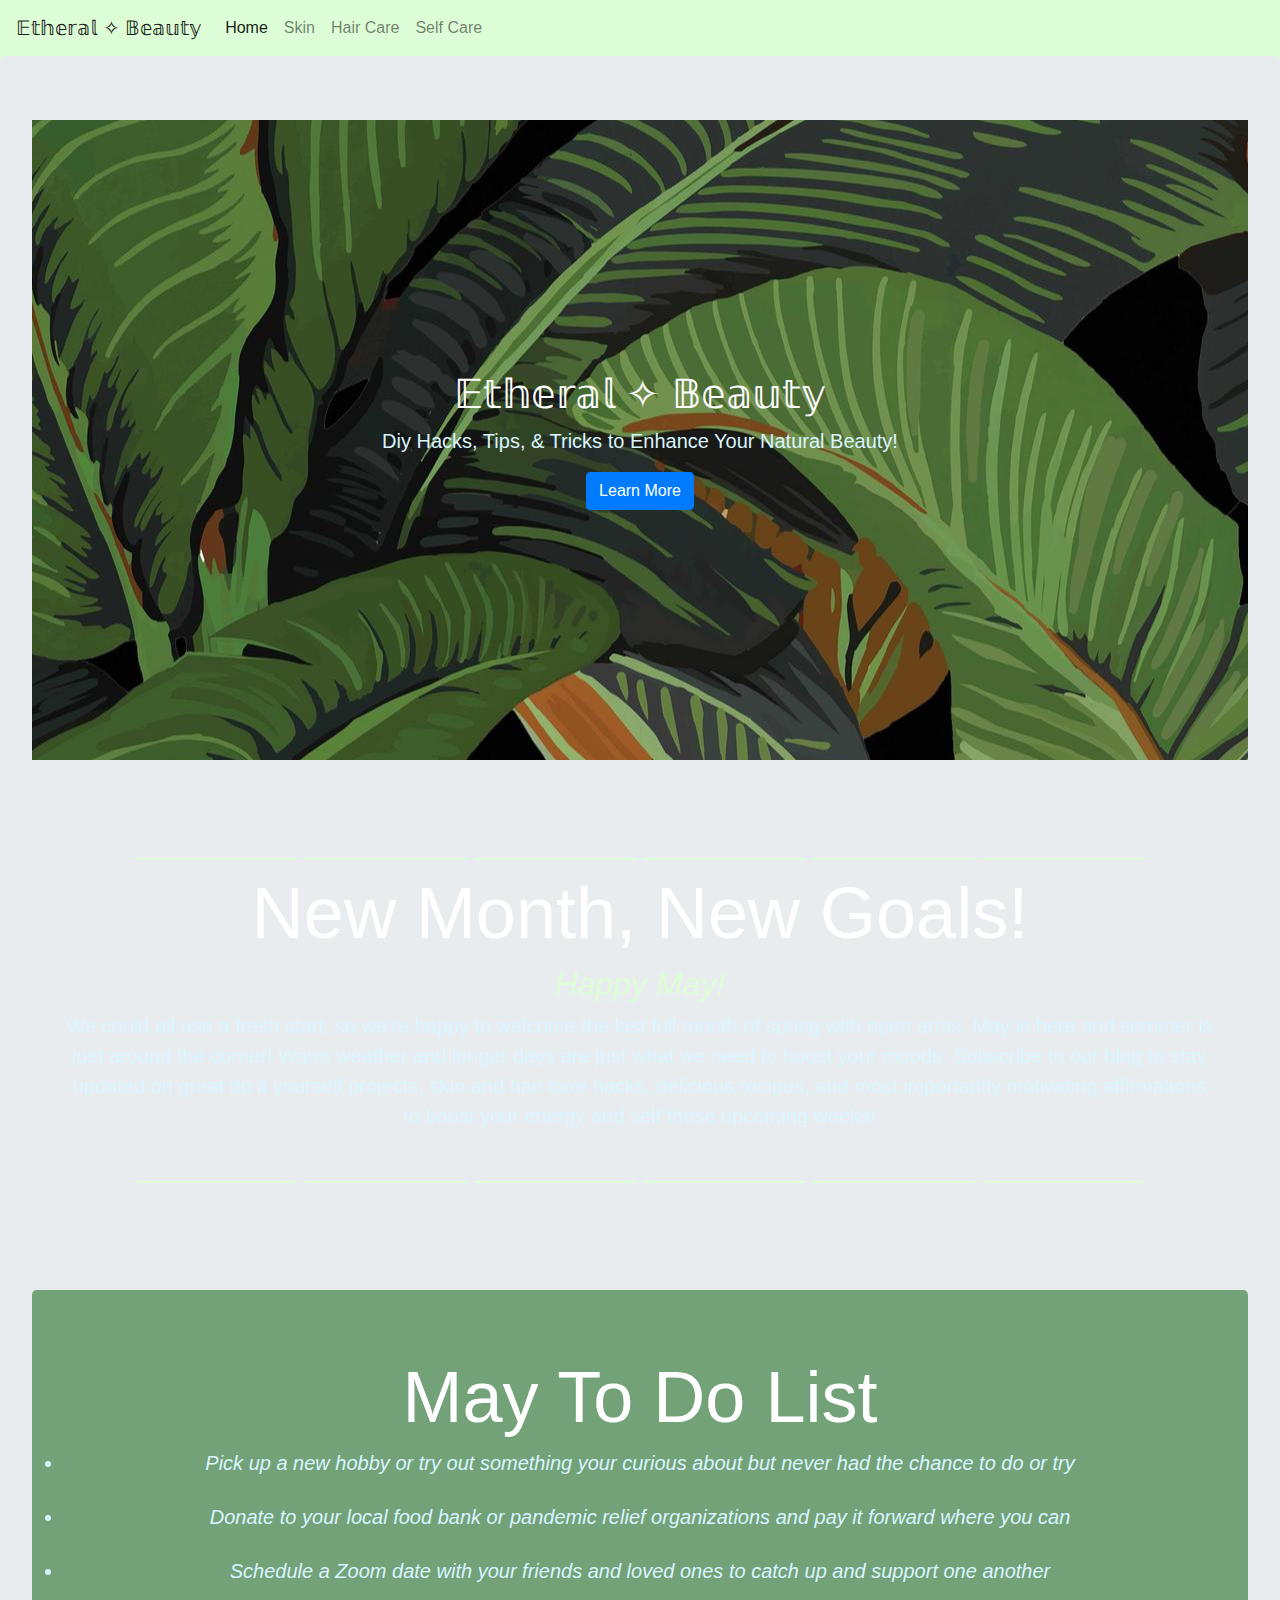
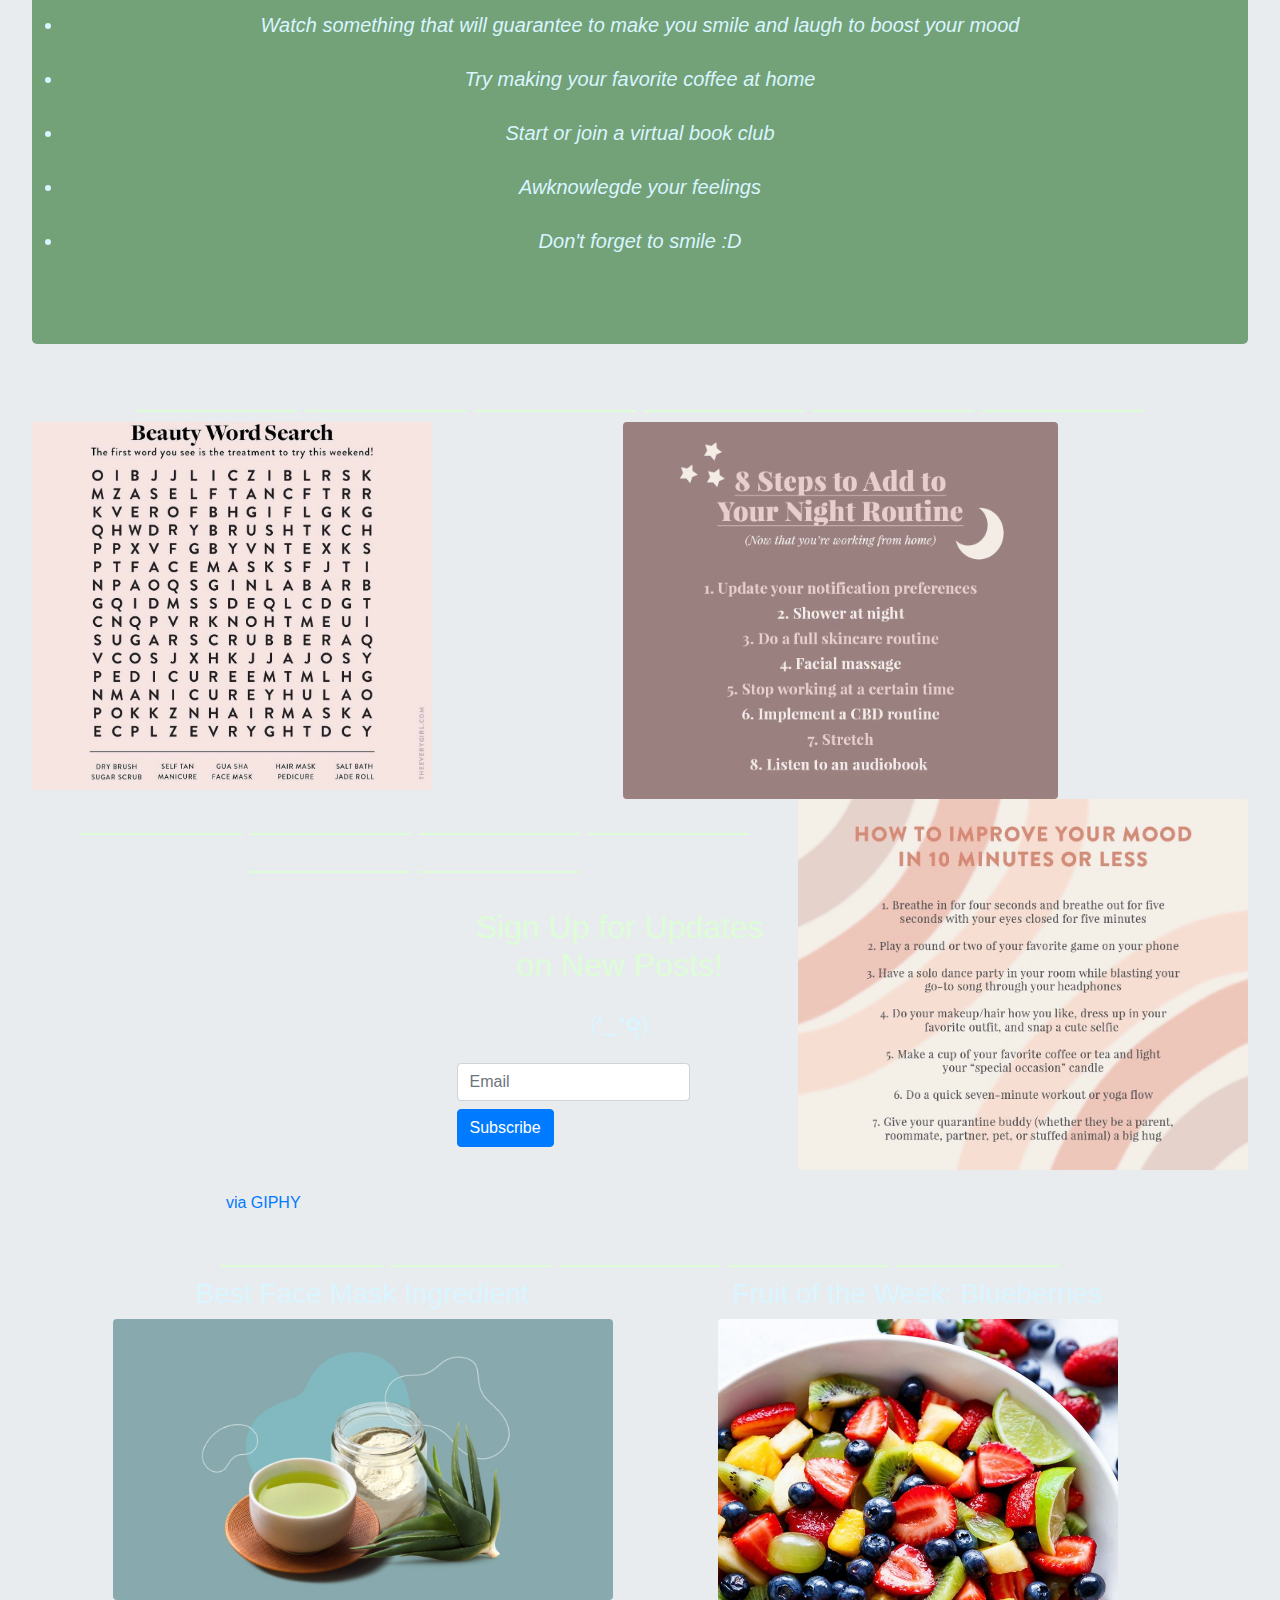
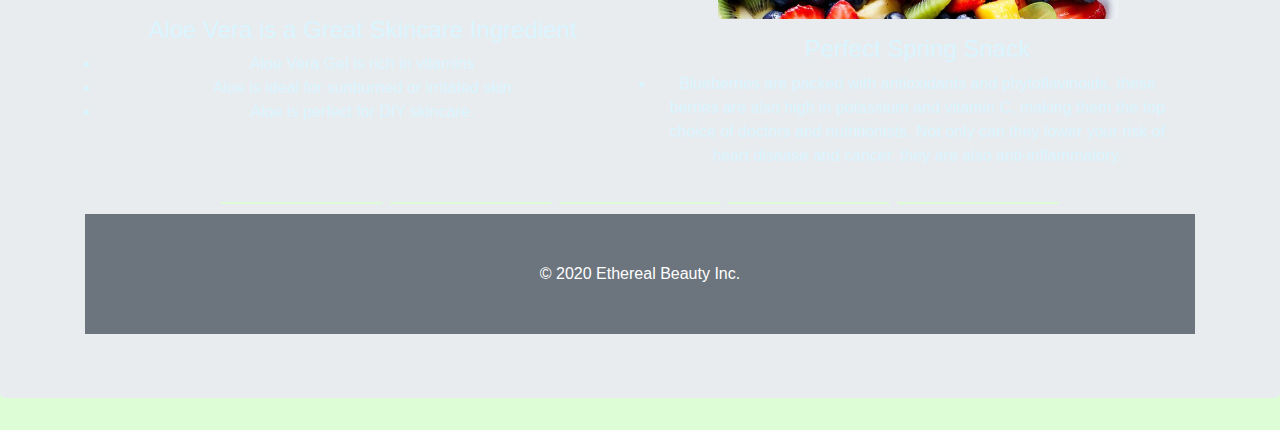
<file: index.html>
<!DOCTYPE html>
<html lang="en">
<head>
  <meta charset="UTF-8">
  <meta name="viewport" content="width=device-width, initial-scale=1.0">
  <meta http-equiv="X-UA-Compatible" content="ie=edge">
  <title>𝔼𝕥𝕙𝕖𝕣𝕒𝕝 ✧ 𝔹𝕖𝕒𝕦𝕥𝕪</title>

  <!-- BOOTSTRAP -->
    <link rel="stylesheet" href="https://stackpath.bootstrapcdn.com/bootstrap/4.3.1/css/bootstrap.min.css">
    <!-- BOOTSTRAP THEME -->
    <link rel="stylesheet" href="https://bootswatch.com/4/cyborg/bootstrap.min.css">
    <!-- CUSTOM STYLES -->
    <link rel="stylesheet" href="styles.css">
</head>


<body style = "background: #DDFDD7 ">
<body>


  <!-- NAVBAR -->
   <nav class="navbar navbar-expand navbar-light">
     <a class="navbar-brand" href="#">𝔼𝕥𝕙𝕖𝕣𝕒𝕝 ✧ 𝔹𝕖𝕒𝕦𝕥𝕪</a>
     <div class="navbar-nav">

       <a class="nav-item nav-link active" href="#">Home <span class="sr-only">(current)</span></a>
       <a class="nav-item nav-link" href="skin.html">Skin</a>
       <a class="nav-item nav-link" href="Hair.html">Hair Care</a>
       <a class="nav-item nav-link" href="selfcare.html">Self Care</a>

     </div>
   </nav>

  <!-- HERO -->
    <div class="jumbotron text-center">
    <div class="hero-background-img">
      <h1>𝔼𝕥𝕙𝕖𝕣𝕒𝕝 ✧ 𝔹𝕖𝕒𝕦𝕥𝕪</h1>
      <p class="lead"> Diy Hacks, Tips, & Tricks to Enhance Your Natural Beauty!</p>
      <a href="skin.html" class="btn btn-primary">Learn More</a>
    </div>

    <div class="jumbotron">
  <h2>_________ _________  _________ _________  _________ _________ </h2>
      <h1 class="display-3">New Month, New Goals!</h1>
      <i>
      <h2> Happy May!</h2>
      </i>
      <p class="lead">We could all use a fresh start, so we're happy to welcome the last full month of spring with open arms. May is here and summer is just around the corner! Warm weather and longer days are just what we need to boost your moods. Subscribe to our blog to stay updated on great do it yourself projects, skin and hair care hacks, delicious recipes, and most importantly motivating affirmations to boost your energy and self these upcoming weeks!</p>
  <h2>_________ _________  _________ _________  _________ _________ </h2>
    </div>
  <div class="jumbotron" style = "background: #73A178 ">
      <h1 class="display-3">May To Do List</h1>
      <i>
      <li  class="lead mb-4">Pick up a new hobby or try out something your curious about but never had the chance to do or try</li>
      <li  class="lead mb-4">Donate to your local food bank or pandemic relief organizations and pay it forward where you can </li>
      <li  class="lead mb-4">Schedule a Zoom date with your friends and loved ones to catch up and support one another</li>
      <li  class="lead mb-4">Watch something that will guarantee to make you smile and laugh to boost your mood</li>
      <li  class="lead mb-4">Try making your favorite coffee at home</li>
      <li  class="lead mb-4">Start or join a virtual book club</li>
      <li  class="lead mb-4">Awknowlegde your feelings </li>
      <li  class="lead mb-4">Don't forget to smile :D</li>
      </i>
  </div>
  <h2>_________ _________  _________ _________  _________ _________ </h2>
<div>
  <img src="IMG_5751.jpeg" class="rounded float-left" alt="400px" width="400px">
  <img src="IMG_5750.jpeg" class="rounded float-center" alt="600px" width="435px">
  <img src="IMG_5752.jpeg" class="rounded float-right" alt="600px" width="450px">
</div>
  <h2>_________ _________  _________ _________  _________ _________ </h2>

  <div class="container">
      <div class="row">
        <div class="col">
          <iframe src="https://giphy.com/embed/JqDK7QSxin2H6ZqHLL" width="300" height="300" frameBorder="0" class="giphy-embed" allowFullScreen></iframe><p><a href="https://giphy.com/stickers/join-zulazula-syimbol-JqDK7QSxin2H6ZqHLL">via GIPHY</a></p>
        </div>
        <div class="col">
          <p class="lead mb-4"></p>
          <p class="lead mb-4"></p>
          <h2>Sign Up for Updates on New Posts!</h2>
          <p class="lead mb-4"></p>
          <p class="lead mb-4">(❛‿❛✿̥̥)</p>
          <div class="d-flex justify-content-center">
            <form action="#" class='form-inline'>
              <input type="text" class="form-control mb-2 mr-sm-2" placeholder="Email"/>
              <button type="submit" class="btn btn-primary mb-2">Subscribe</button>
            </form>
          </div>
        </div>
      </div>
  <!-- BENEFITS -->

<h2>_________ _________  _________ _________  _________ </h2>

<div class="container ">
  <div class="row">
      <div class="col-lg-6">
        <h3>Best Face Mask Ingredient </h3>
        <center>
        <img src="facemask.jpg" class="img-fluid rounded" width="500px" height="500px" border="3" border color="white">
        <p class="lead"></p>
        <h4>Aloe Vera is a Great Skincare Ingredient</h4>
        <li>Aloe Vera Gel is rich in vitamins</li>
        <li>Aloe is ideal for sunburned or irritated skin</li>
        <li>Aloe is perfect for DIY skincare.</li>
        </center>
      </div>
      <div class="col-lg-6">
        <h3>Fruit of the Week: Blueberries</h3>
        <center>
        <img src="fruitsalad.jpg" class="img-fluid rounded" width="400px" height="450px">
        <p class="lead"></p>
        <h4>Perfect Spring Snack</h4>

        <li>Blueberries are packed with antioxidants and phytoflavinoids, these berries are also high in potassium and vitamin C, making them the top choice of doctors and nutritionists. Not only can they lower your risk of heart disease and cancer, they are also anti-inflammatory.</li>
        </center>
      </div>
      </div>
  </div>

<h2>_________ _________  _________ _________  _________  </h2>
<!-- CALL TO ACTION -->

 <!-- FOOTER -->
  <div class="bg-secondary p-5 text-white">
    <center>
    &copy; 2020 Ethereal Beauty Inc.
  </center>
  </div>


</body>
</html>


</head>
</file>
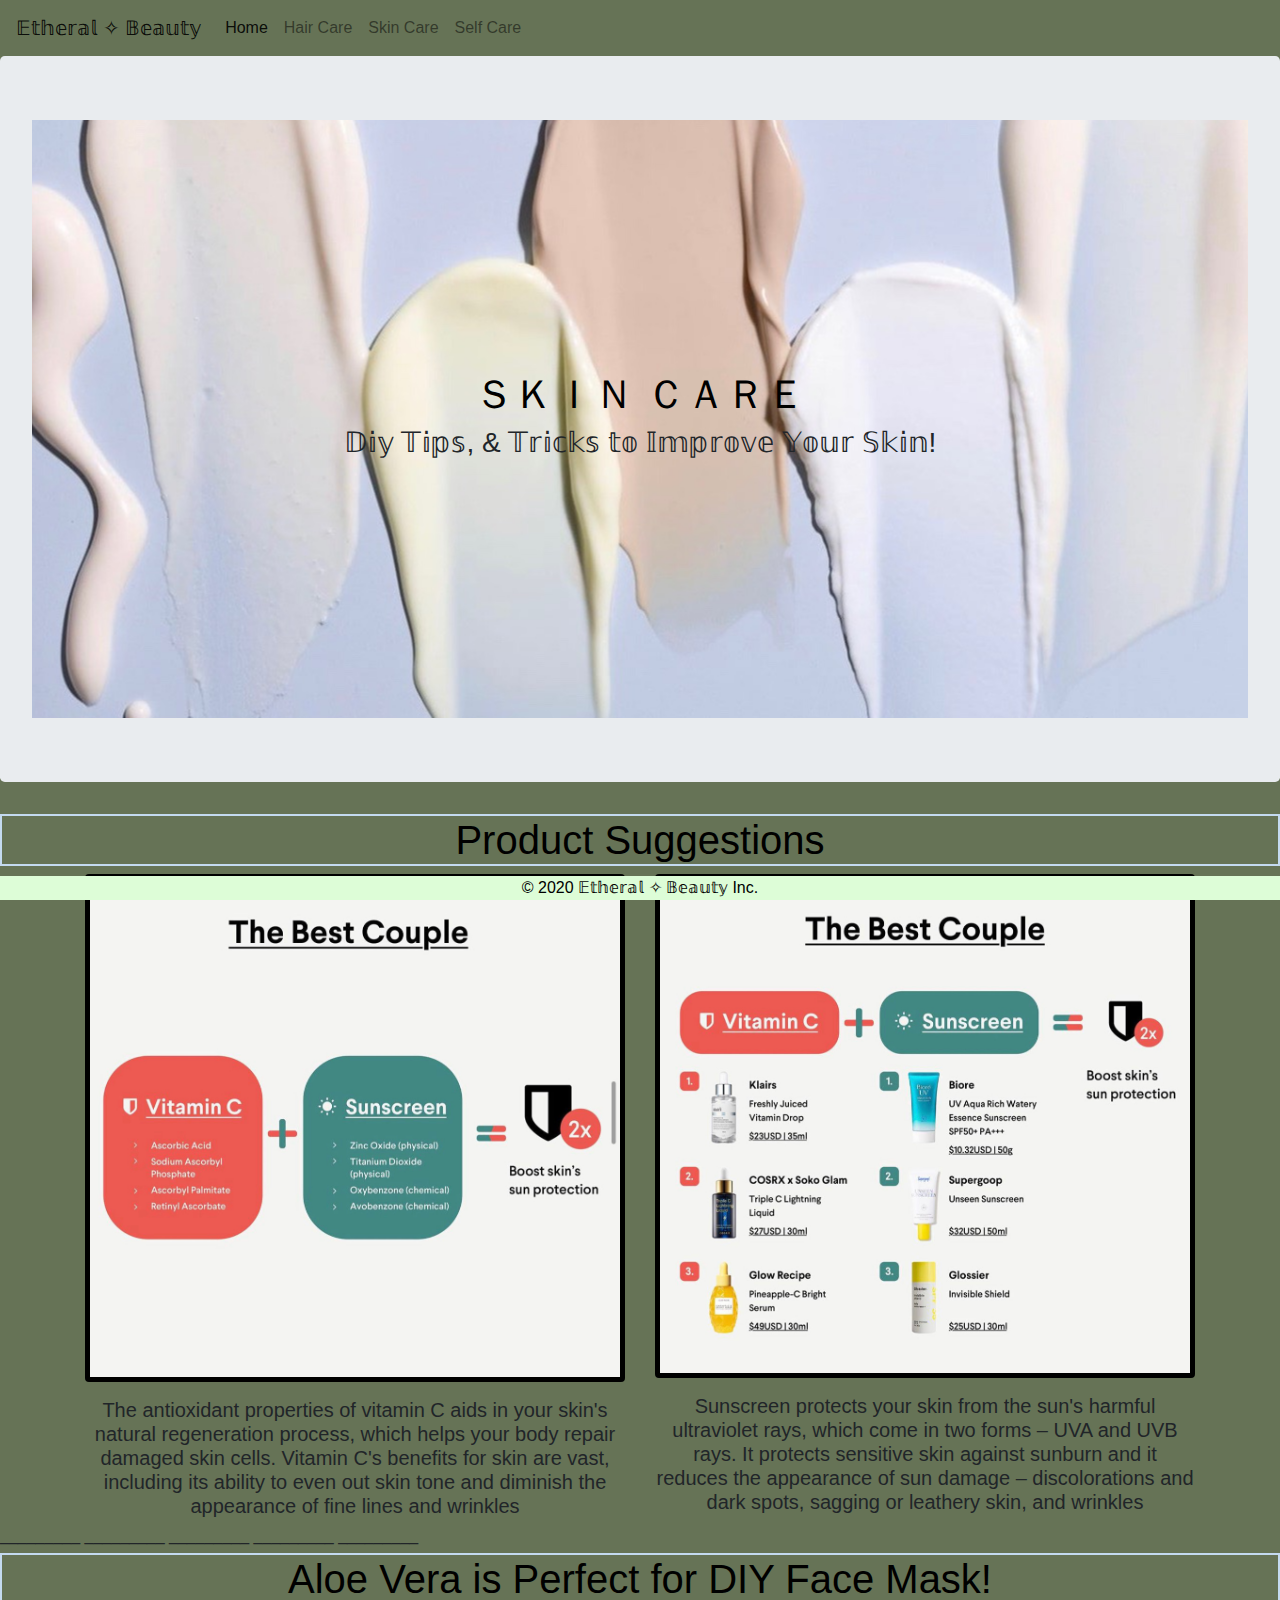
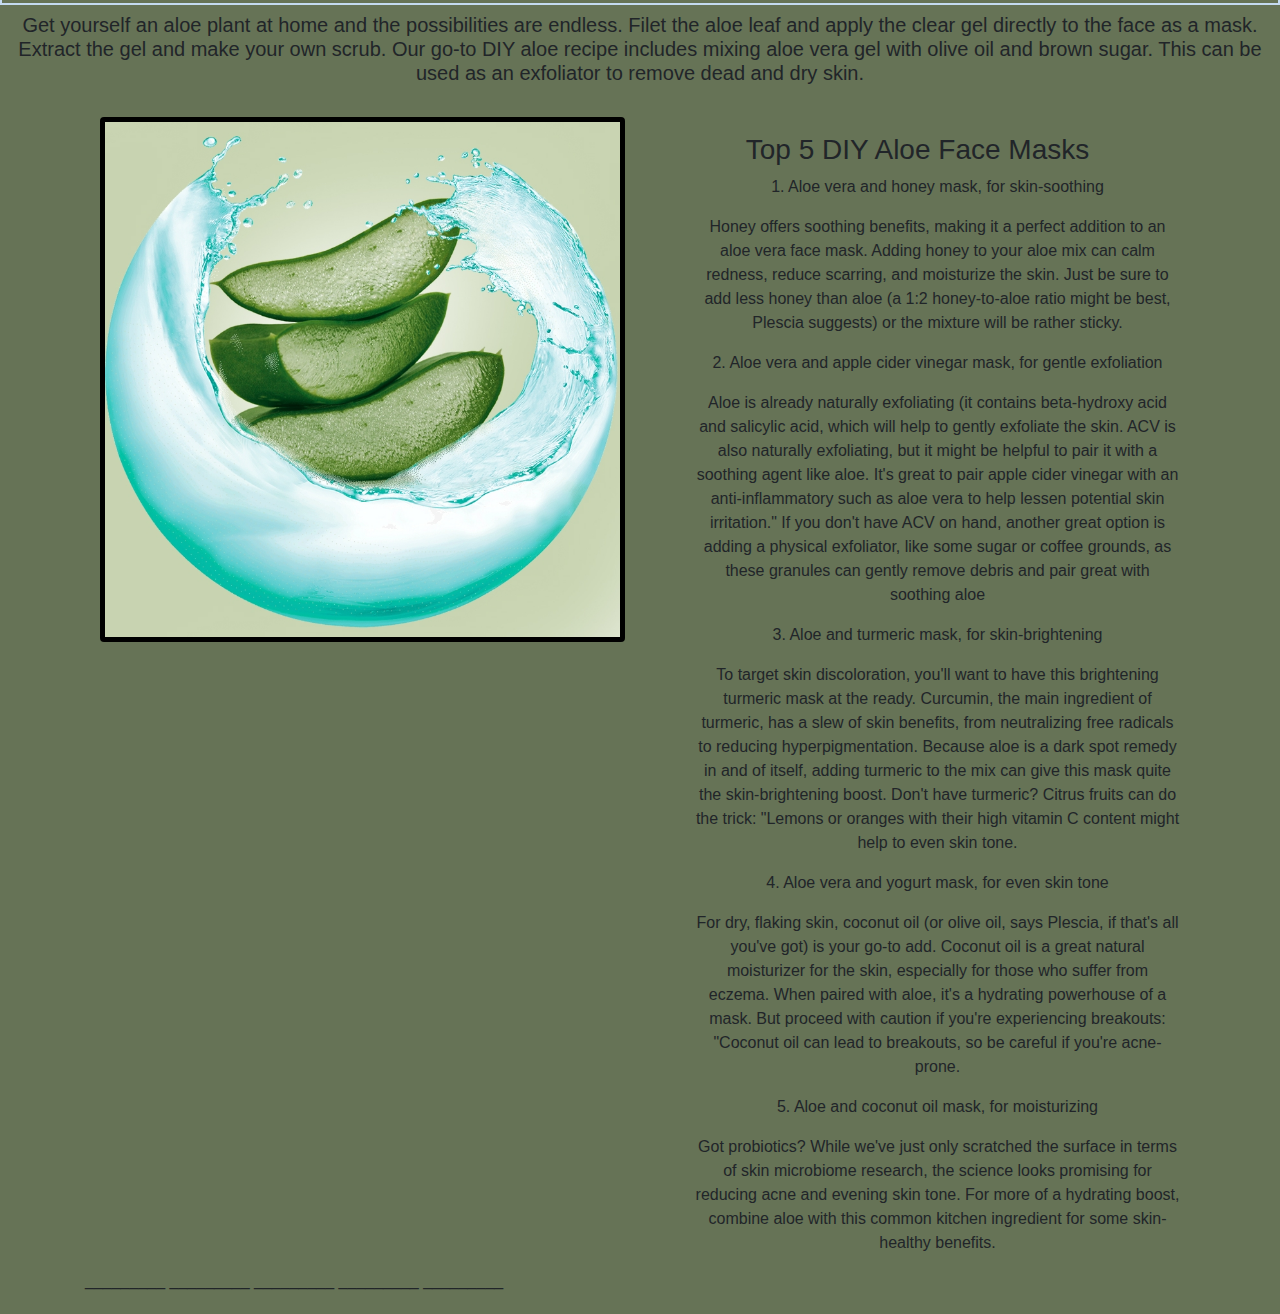
<file: Skin.html>
<!DOCTYPE html>
<html lang="en">
<head>
  <meta charset="UTF-8">
  <meta name="viewport" content="width=device-width, initial-scale=1.0">
  <meta http-equiv="X-UA-Compatible" content="ie=edge">
  <title>𝔼𝕥𝕙𝕖𝕣𝕒𝕝 ✧ 𝔹𝕖𝕒𝕦𝕥𝕪</title>

  <!-- BOOTSTRAP -->
    <link rel="stylesheet" href="https://stackpath.bootstrapcdn.com/bootstrap/4.3.1/css/bootstrap.min.css">
    <!-- BOOTSTRAP THEME -->
    <link rel="stylesheet" href="https://bootswatch.com/4/cyborg/bootstrap.min.css">
    <!-- CUSTOM STYLES -->
    <link rel="stylesheet" href="skin.css">
</head>

<body style = "background: #667356 ">
<style>
.footer {
  position: fixed;
  left: 0;
  bottom: 0;
  width: 100%;
  background-color: #DDFDD7;
  color: black;
  text-align: center;
}
</style>
<body>

  <!-- NAVBAR -->
   <nav class="navbar navbar-expand navbar-light ">
     <a class="navbar-brand" href="index.html">𝔼𝕥𝕙𝕖𝕣𝕒𝕝 ✧ 𝔹𝕖𝕒𝕦𝕥𝕪</a>
     <div class="navbar-nav">
       <a class="nav-item nav-link active" href="#">Home <span class="sr-only">(current)</span></a>
       <a class="nav-item nav-link" href="Hair.html">Hair Care</a>
       <a class="nav-item nav-link" href="Skin.html">Skin Care</a>
       <a class="nav-item nav-link" href="selfcare.html">Self Care</a>
     </div>
   </nav>

  <!-- HERO -->
    <div class="jumbotron text-center">
    <div class="hero-background-img">
      <h1>ＳＫＩＮ  ＣＡＲＥ</h1>
      <h3> 𝔻𝕚𝕪 𝕋𝕚𝕡𝕤, & 𝕋𝕣𝕚𝕔𝕜𝕤 𝕥𝕠 𝕀𝕞𝕡𝕣𝕠𝕧𝕖 𝕐𝕠𝕦𝕣 𝕊𝕜𝕚𝕟!</h3>
    </div>
    </div>

    <div class="">
      <h1 style="border:2px solid #C4DAF0;"><center>Product Suggestions</center></h1>
    </div>
  <div class="container ">
      <div class="row">
          <div class="col-lg-6">
            <center>
            <img src="IMG_5755.jpeg" class="img-fluid rounded" width="950px" height="950px" style="border:5px solid black">
            <p class="lead"></p>
            <h5> The antioxidant properties of vitamin C aids in your skin's natural regeneration process, which helps your body repair damaged skin cells. Vitamin C's benefits for skin are vast, including its ability to even out skin tone and diminish the appearance of fine lines and wrinkles </h5>
            </center>
          </div>
          <div class="col-lg-6">
            <center>

            <img src="IMG_5756.jpeg" class="img-fluid rounded" width="600px" height="600px" style="border:5px solid black">
            <p class="lead"></p>
            <h5>Sunscreen protects your skin from the sun's harmful ultraviolet rays, which come in two forms – UVA and UVB rays. It protects sensitive skin against sunburn and it reduces the appearance of sun damage – discolorations and dark spots, sagging or leathery skin, and wrinkles</h5>
            </center>
          </div>
      </div>
    </div>
<h6>_________ _________  _________ _________  _________ </h6>

    <h1 style="border:2px solid #C4DAF0;"><center>Aloe Vera is Perfect for DIY Face Mask!</center></h1>
    <h5><center>Get yourself an aloe plant at home and the possibilities are endless. Filet the aloe leaf and apply the clear gel directly to the face as a mask. Extract the gel and make your own scrub. Our go-to DIY aloe recipe includes mixing aloe vera gel with olive oil and brown sugar. This can be used as an exfoliator to remove dead and dry skin.</center></h5>

      <div class="container mb-2 mt-2 pb-2 pt-2">
        <div class="row">
            <div class="col-lg-12">
              <center>
              <h3></h3>
              <p class="lead"></p>
              </center>
            </div>
        </div>
      <div class="container ">
        <div class="row">
          <div class="col-lg-6">
            <center>
            <img src="aloe.jpeg" class="img-fluid rounded" width="550px" height="800px" style="border:5px solid black">
            <p class="lead"></p>
            </center>
          </div>
          <div class="col-lg-6">
            <center>
              <p class="lead"></p>
              <h3>Top 5 DIY Aloe Face Masks</h3>
              <ol>1. Aloe vera and honey mask, for skin-soothing</ol>
              <ol>Honey offers soothing benefits, making it a perfect addition to an aloe vera face mask. Adding honey to your aloe mix can calm redness, reduce scarring, and moisturize the skin. Just be sure to add less honey than aloe (a 1:2 honey-to-aloe ratio might be best, Plescia suggests) or the mixture will be rather sticky.</ol>
              <ol>2. Aloe vera and apple cider vinegar mask, for gentle exfoliation</ol>
              <ol>Aloe is already naturally exfoliating (it contains beta-hydroxy acid and salicylic acid, which will help to gently exfoliate the skin. ACV is also naturally exfoliating, but it might be helpful to pair it with a soothing agent like aloe. It's great to pair apple cider vinegar with an anti-inflammatory such as aloe vera to help lessen potential skin irritation." If you don't have ACV on hand, another great option is adding a physical exfoliator, like some sugar or coffee grounds, as these granules can gently remove debris and pair great with soothing aloe</ol>
              <ol>3.  Aloe and turmeric mask, for skin-brightening</ol>
              <ol>To target skin discoloration, you'll want to have this brightening turmeric mask at the ready. Curcumin, the main ingredient of turmeric, has a slew of skin benefits, from neutralizing free radicals to reducing hyperpigmentation. Because aloe is a dark spot remedy in and of itself, adding turmeric to the mix can give this mask quite the skin-brightening boost. Don't have turmeric? Citrus fruits can do the trick: "Lemons or oranges with their high vitamin C content might help to even skin tone.</ol>
              <ol>4. Aloe vera and yogurt mask, for even skin tone</ol>
              <ol>For dry, flaking skin, coconut oil (or olive oil, says Plescia, if that's all you've got) is your go-to add. Coconut oil is a great natural moisturizer for the skin, especially for those who suffer from eczema. When paired with aloe, it's a hydrating powerhouse of a mask. But proceed with caution if you're experiencing breakouts: "Coconut oil can lead to breakouts, so be careful if you're acne-prone.</ol>
              <ol>5. Aloe and coconut oil mask, for moisturizing</ol>
              <ol>Got probiotics? While we've just only scratched the surface in terms of skin microbiome research, the science looks promising for reducing acne and evening skin tone. For more of a hydrating boost, combine aloe with this common kitchen ingredient for some skin-healthy benefits.</ol>
            </center>
          </div>
          </div>
        </div>

      <h6>_________ _________  _________ _________  _________ </h6>

        <!-- BENEFITS -->


      <!-- CALL TO ACTION -->

       <!-- FOOTER -->
<div class="footer">&copy; 2020 𝔼𝕥𝕙𝕖𝕣𝕒𝕝 ✧ 𝔹𝕖𝕒𝕦𝕥𝕪 Inc.</div>

      </body>
      </html>
</file>
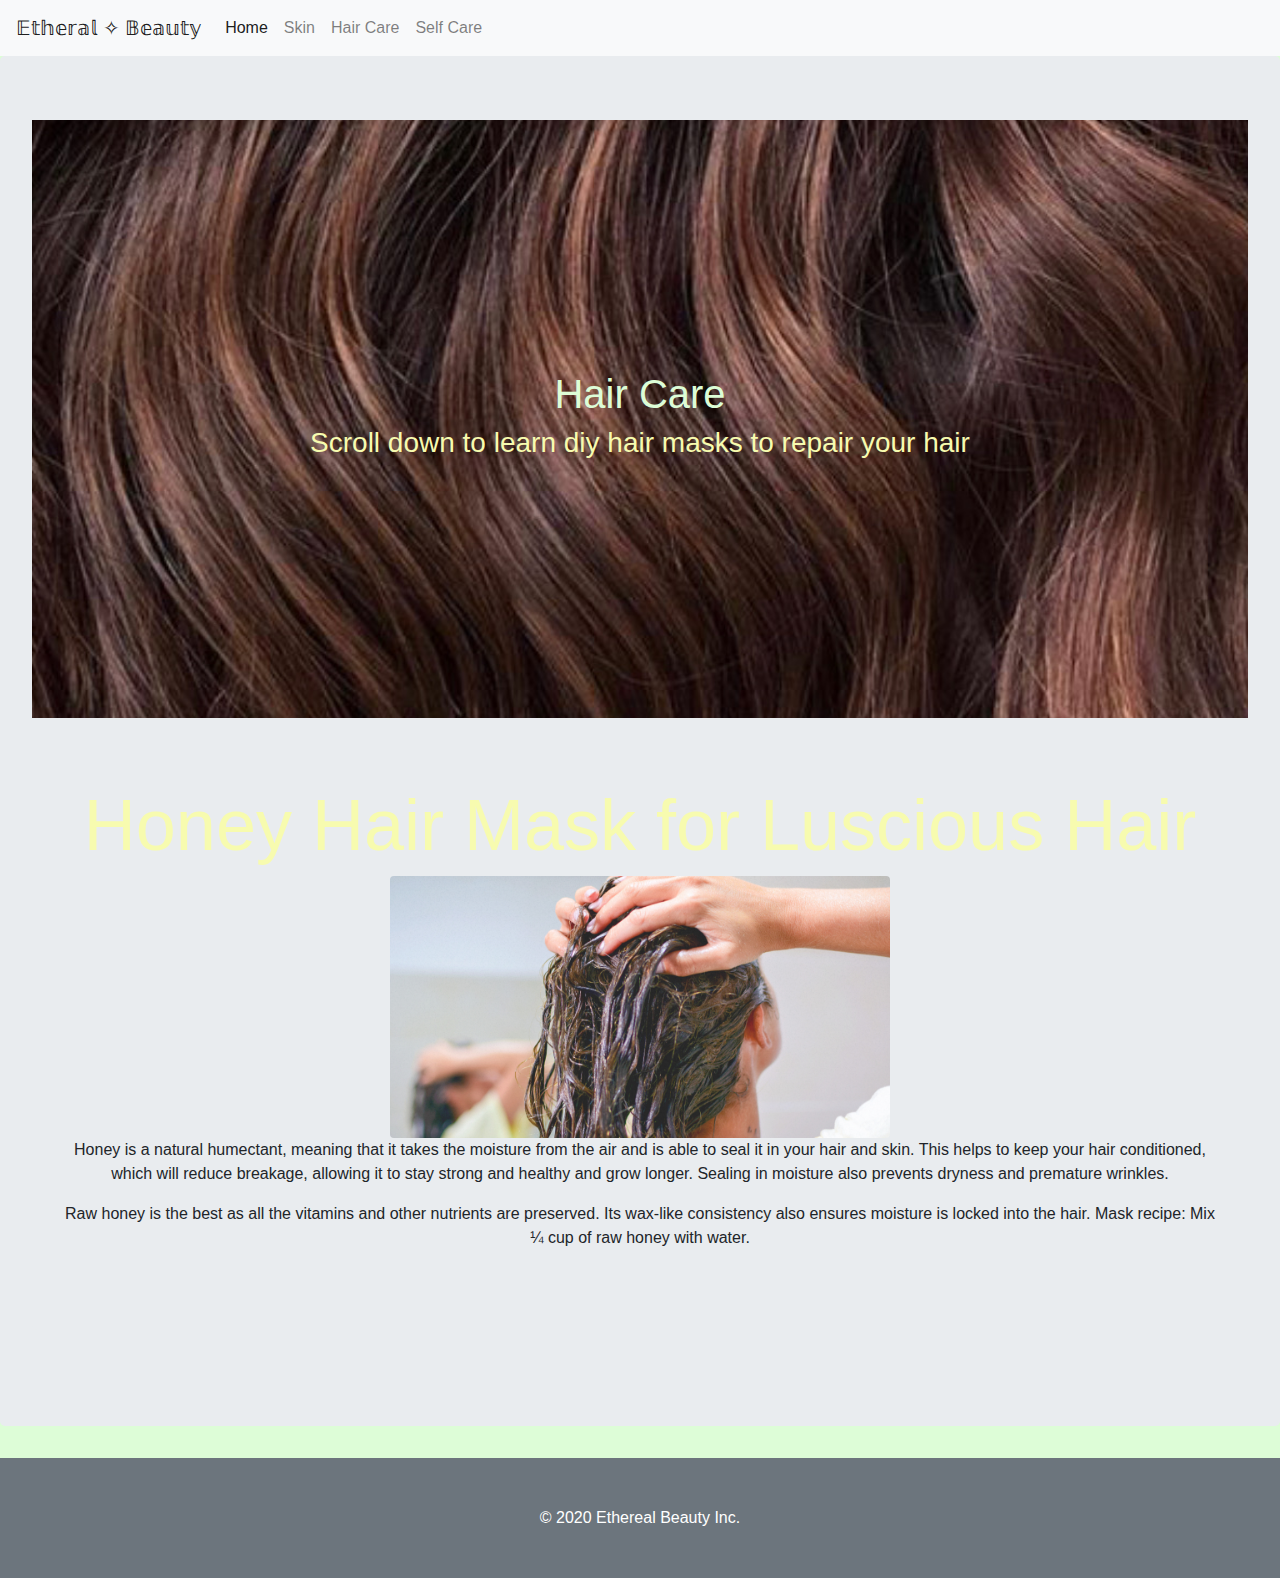
<file: Etheral-beauty/Hair.html>
<!DOCTYPE html>
<html lang="en">
<head>
  <meta charset="UTF-8">
  <meta name="viewport" content="width=device-width, initial-scale=1.0">
  <meta http-equiv="X-UA-Compatible" content="ie=edge">
  <title>𝔼𝕥𝕙𝕖𝕣𝕒𝕝 ✧ 𝔹𝕖𝕒𝕦𝕥𝕪</title>

  <!-- BOOTSTRAP -->
    <link rel="stylesheet" href="https://stackpath.bootstrapcdn.com/bootstrap/4.3.1/css/bootstrap.min.css">
    <!-- BOOTSTRAP THEME -->
    <link rel="stylesheet" href="https://bootswatch.com/4/cyborg/bootstrap.min.css">
    <!-- CUSTOM STYLES -->
    <link rel="stylesheet" href="hair.css">
</head>


<body style = "background: #DDFDD7 ">
<body>


  <!-- NAVBAR -->
   <nav class="navbar navbar-expand navbar-light bg-light">
     <a class="navbar-brand" href="index.html">𝔼𝕥𝕙𝕖𝕣𝕒𝕝 ✧ 𝔹𝕖𝕒𝕦𝕥𝕪</a>
     <div class="navbar-nav">
       <a class="nav-item nav-link active" href="#">Home <span class="sr-only">(current)</span></a>
       <a class="nav-item nav-link" href="skin.html">Skin</a>
       <a class="nav-item nav-link" href="Hair.html">Hair Care</a>
       <a class="nav-item nav-link" href="selfcare.html">Self Care</a>
     </div>
   </nav>

  <!-- HERO -->
    <div class="jumbotron text-center">
    <div class="hero-background-img">
      <h1>Hair Care</h1>
      <h3>Scroll down to learn diy hair masks to repair your hair</h3>
    </div>

    <div class="jumbotron">
      <h3 class="display-3">Honey Hair Mask for Luscious Hair</h3>
      <center>
      <img src="olive.jpg" class="img-fluid rounded" width="500px" height="500px">

      <p>Honey is a natural humectant, meaning that it takes the moisture from the air and is able to seal it in your hair and skin. This helps to keep your hair conditioned, which will reduce breakage, allowing it to stay strong and healthy and grow longer. Sealing in moisture also prevents dryness and premature wrinkles.</p>
      <p>Raw honey is the best as all the vitamins and other nutrients are preserved. Its wax-like consistency also ensures moisture is locked into the hair. Mask recipe: Mix ¼ cup of raw honey with water.</p>
      </center>
    </div>
  <!-- BENEFITS -->



</div>
<!-- CALL TO ACTION -->

 <!-- FOOTER -->
  <div class="bg-secondary p-5 text-white">
    <center>
    &copy; 2020 Ethereal Beauty Inc.
  </center>
  </div>


</body>
</html>


</head>
</file>
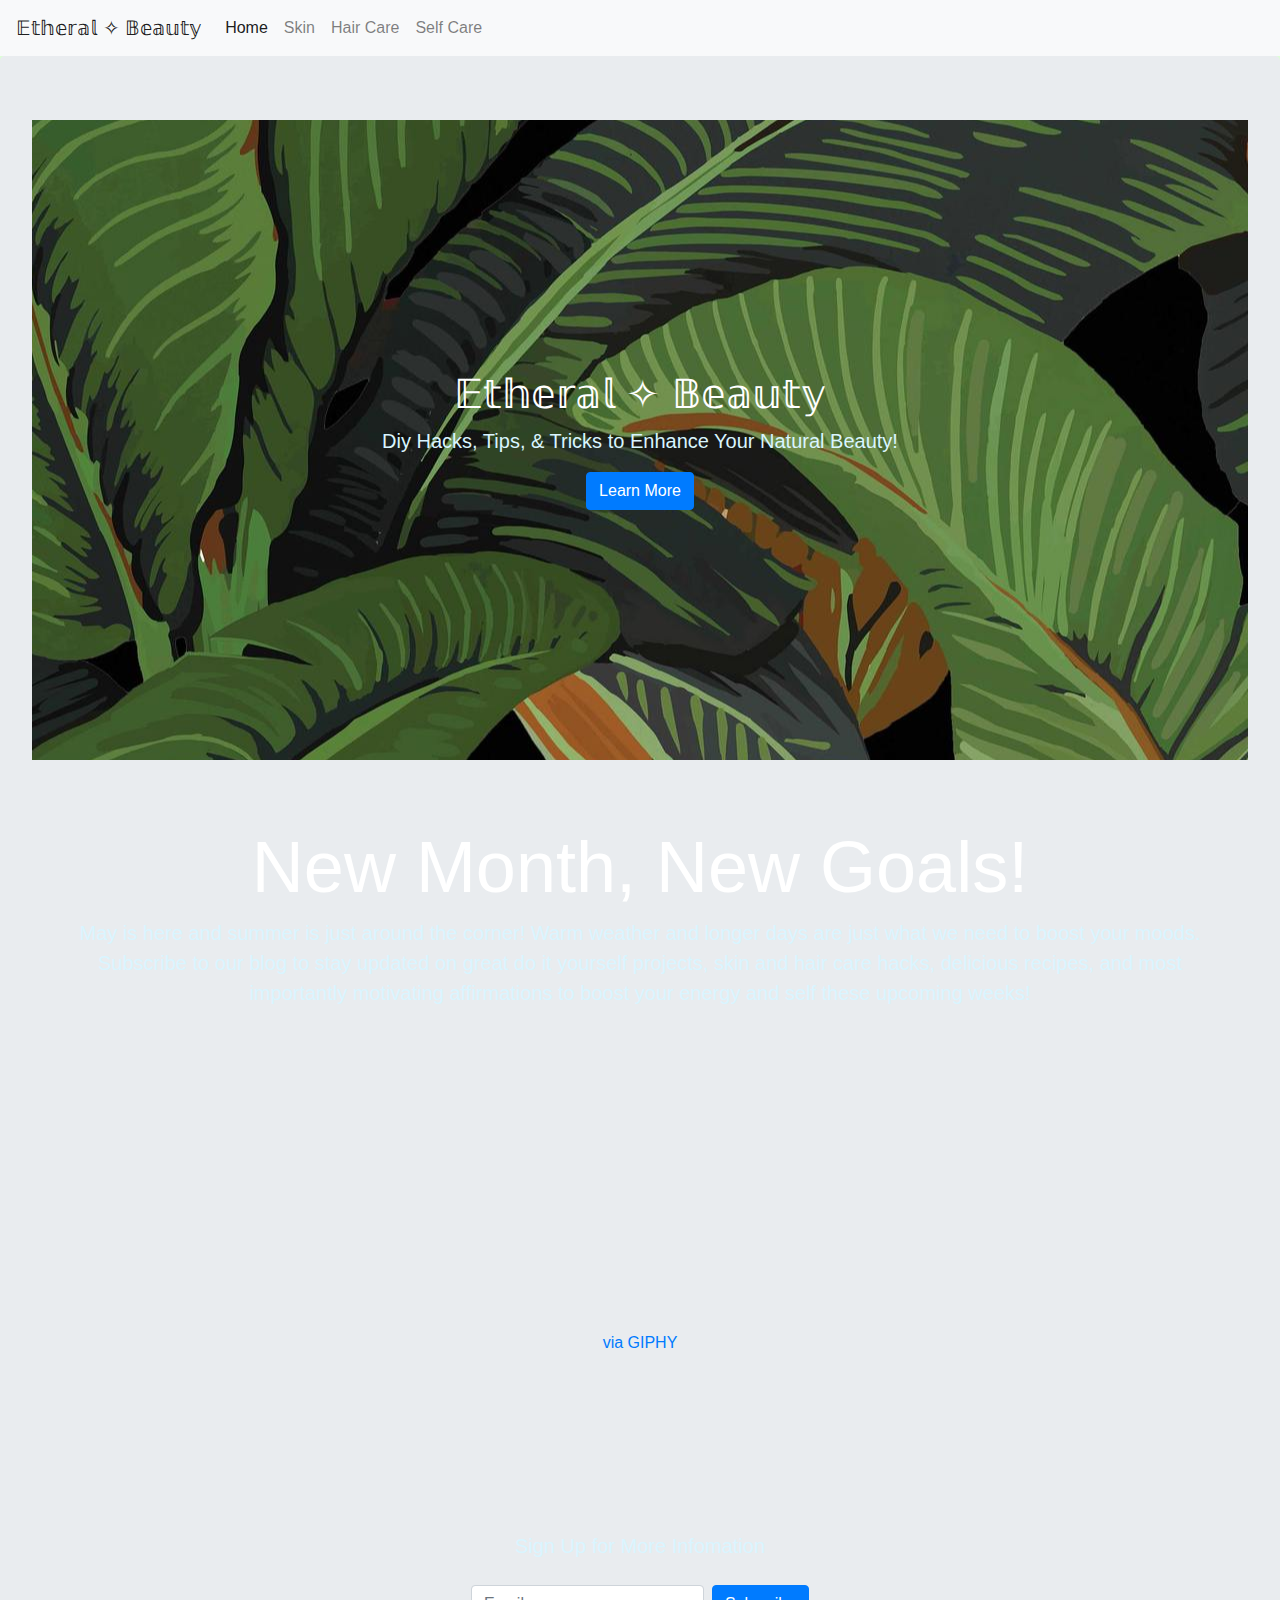
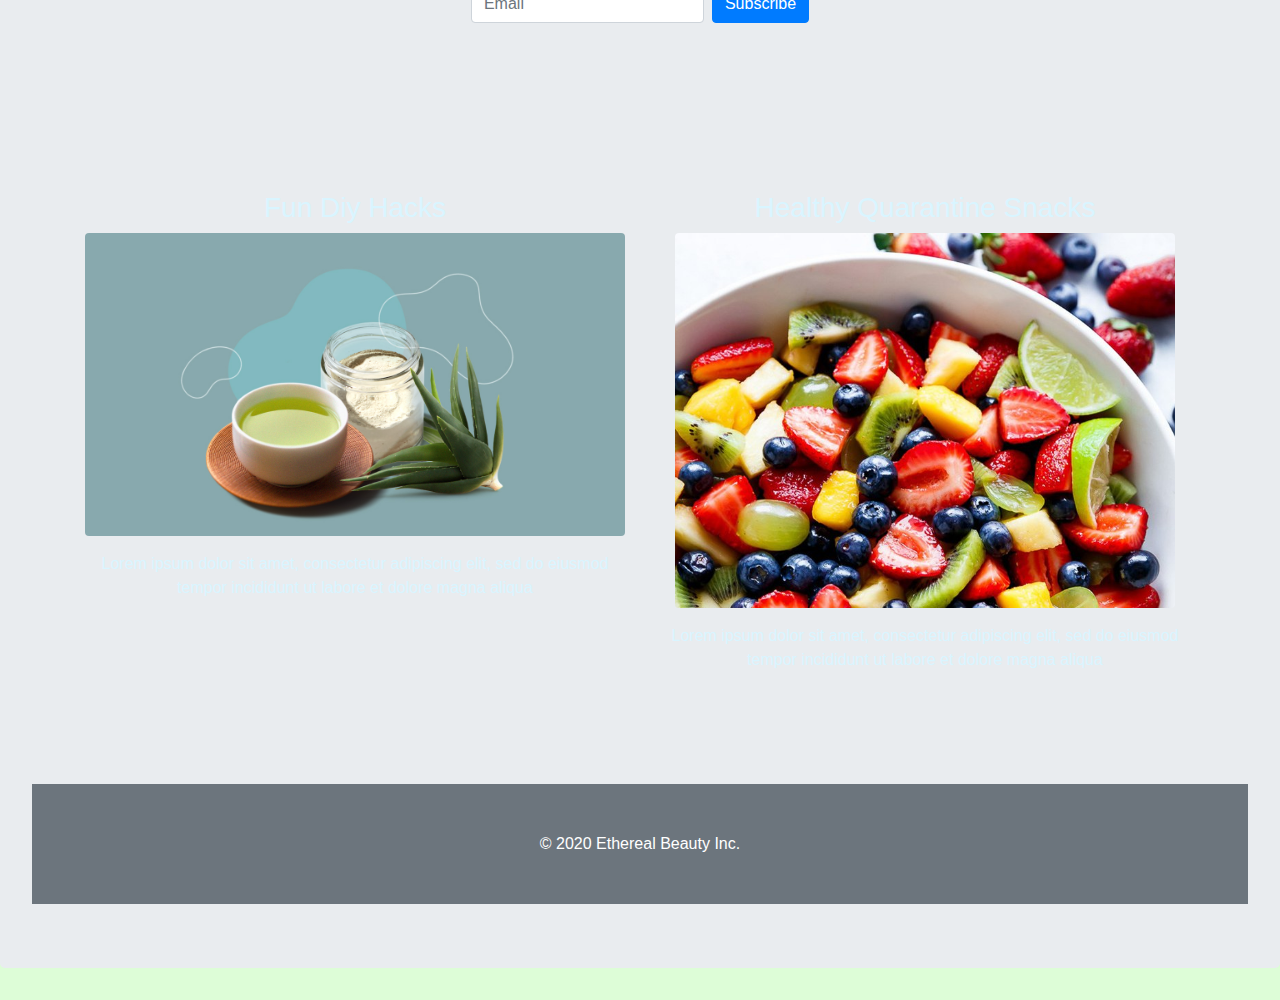
<file: Etheral-beauty/selfcare.html>
<!DOCTYPE html>
<html lang="en">
<head>
  <meta charset="UTF-8">
  <meta name="viewport" content="width=device-width, initial-scale=1.0">
  <meta http-equiv="X-UA-Compatible" content="ie=edge">
  <title>𝔼𝕥𝕙𝕖𝕣𝕒𝕝 ✧ 𝔹𝕖𝕒𝕦𝕥𝕪</title>

  <!-- BOOTSTRAP -->
    <link rel="stylesheet" href="https://stackpath.bootstrapcdn.com/bootstrap/4.3.1/css/bootstrap.min.css">
    <!-- BOOTSTRAP THEME -->
    <link rel="stylesheet" href="https://bootswatch.com/4/cyborg/bootstrap.min.css">
    <!-- CUSTOM STYLES -->
    <link rel="stylesheet" href="styles.css">
</head>


<body style = "background: #DDFDD7 ">
<body>

  <!-- NAVBAR -->
   <nav class="navbar navbar-expand navbar-light bg-light">
     <a class="navbar-brand" href="#">𝔼𝕥𝕙𝕖𝕣𝕒𝕝 ✧ 𝔹𝕖𝕒𝕦𝕥𝕪</a>
     <div class="navbar-nav">
       <a class="nav-item nav-link active" href="index.html">Home <span class="sr-only">(current)</span></a>
       <a class="nav-item nav-link" href="skin.html">Skin</a>
       <a class="nav-item nav-link" href="Hair.html">Hair Care</a>
       <a class="nav-item nav-link" href="selfcare.html">Self Care</a>
     </div>
   </nav>

  <!-- HERO -->
    <div class="jumbotron text-center">
    <div class="hero-background-img">
      <h1>𝔼𝕥𝕙𝕖𝕣𝕒𝕝 ✧ 𝔹𝕖𝕒𝕦𝕥𝕪</h1>
      <p class="lead"> Diy Hacks, Tips, & Tricks to Enhance Your Natural Beauty!</p>
      <a href="skin.html" class="btn btn-primary">Learn More</a>
    </div>

    <div class="jumbotron">
      <h1 class="display-3">New Month, New Goals!</h1>
      <p class="lead">May is here and summer is just around the corner! Warm weather and longer days are just what we need to boost your moods. Subscribe to our blog to stay updated on great do it yourself projects, skin and hair care hacks, delicious recipes, and most importantly motivating affirmations to boost your energy and self these upcoming weeks!</p>
      <iframe src="https://giphy.com/embed/JqDK7QSxin2H6ZqHLL" width="300" height="300" frameBorder="0" class="giphy-embed" allowFullScreen></iframe><p><a href="https://giphy.com/stickers/join-zulazula-syimbol-JqDK7QSxin2H6ZqHLL">via GIPHY</a></p>
    </div>
    <div class="jumbotron text-center mb-0">
      <p class="lead mb-4">Sign Up for More Infomation</p>
      <div class="d-flex justify-content-center">
        <form action="#" class='form-inline'>
          <input type="text" class="form-control mb-2 mr-sm-2" placeholder="Email"/>
          <button type="submit" class="btn btn-primary mb-2">Subscribe</button>
        </form>
      </div>
    </div>
  <!-- BENEFITS -->

<div class="container mb-5 mt-5 pb-5 pt-5">
  <div class="row">
      <div class="col-lg-6">
        <h3>Fun Diy Hacks </h3>
        <center>
        <img src="facemask.jpg" class="img-fluid rounded" width="950px" height="950px" border="3">

        <p class="lead"></p>
        <p>Lorem ipsum dolor sit amet, consectetur adipiscing elit, sed do eiusmod tempor incididunt ut labore et dolore magna aliqua</p>
        </center>
      </div>
      <div class="col-lg-6">
        <h3>Healthy Quarantine Snacks</h3>
        <center>
        <img src="fruitsalad.jpg" class="img-fluid rounded" width="500px" height="500px">
        <p class="lead"></p>
        <p>Lorem ipsum dolor sit amet, consectetur adipiscing elit, sed do eiusmod tempor incididunt ut labore et dolore magna aliqua</p>
        </center>
      </div>

      </div>
  </div>
<!-- CALL TO ACTION -->

 <!-- FOOTER -->
  <div class="bg-secondary p-5 text-white">
    <center>
    &copy; 2020 Ethereal Beauty Inc.
  </center>
  </div>


</body>
</html>
</file>
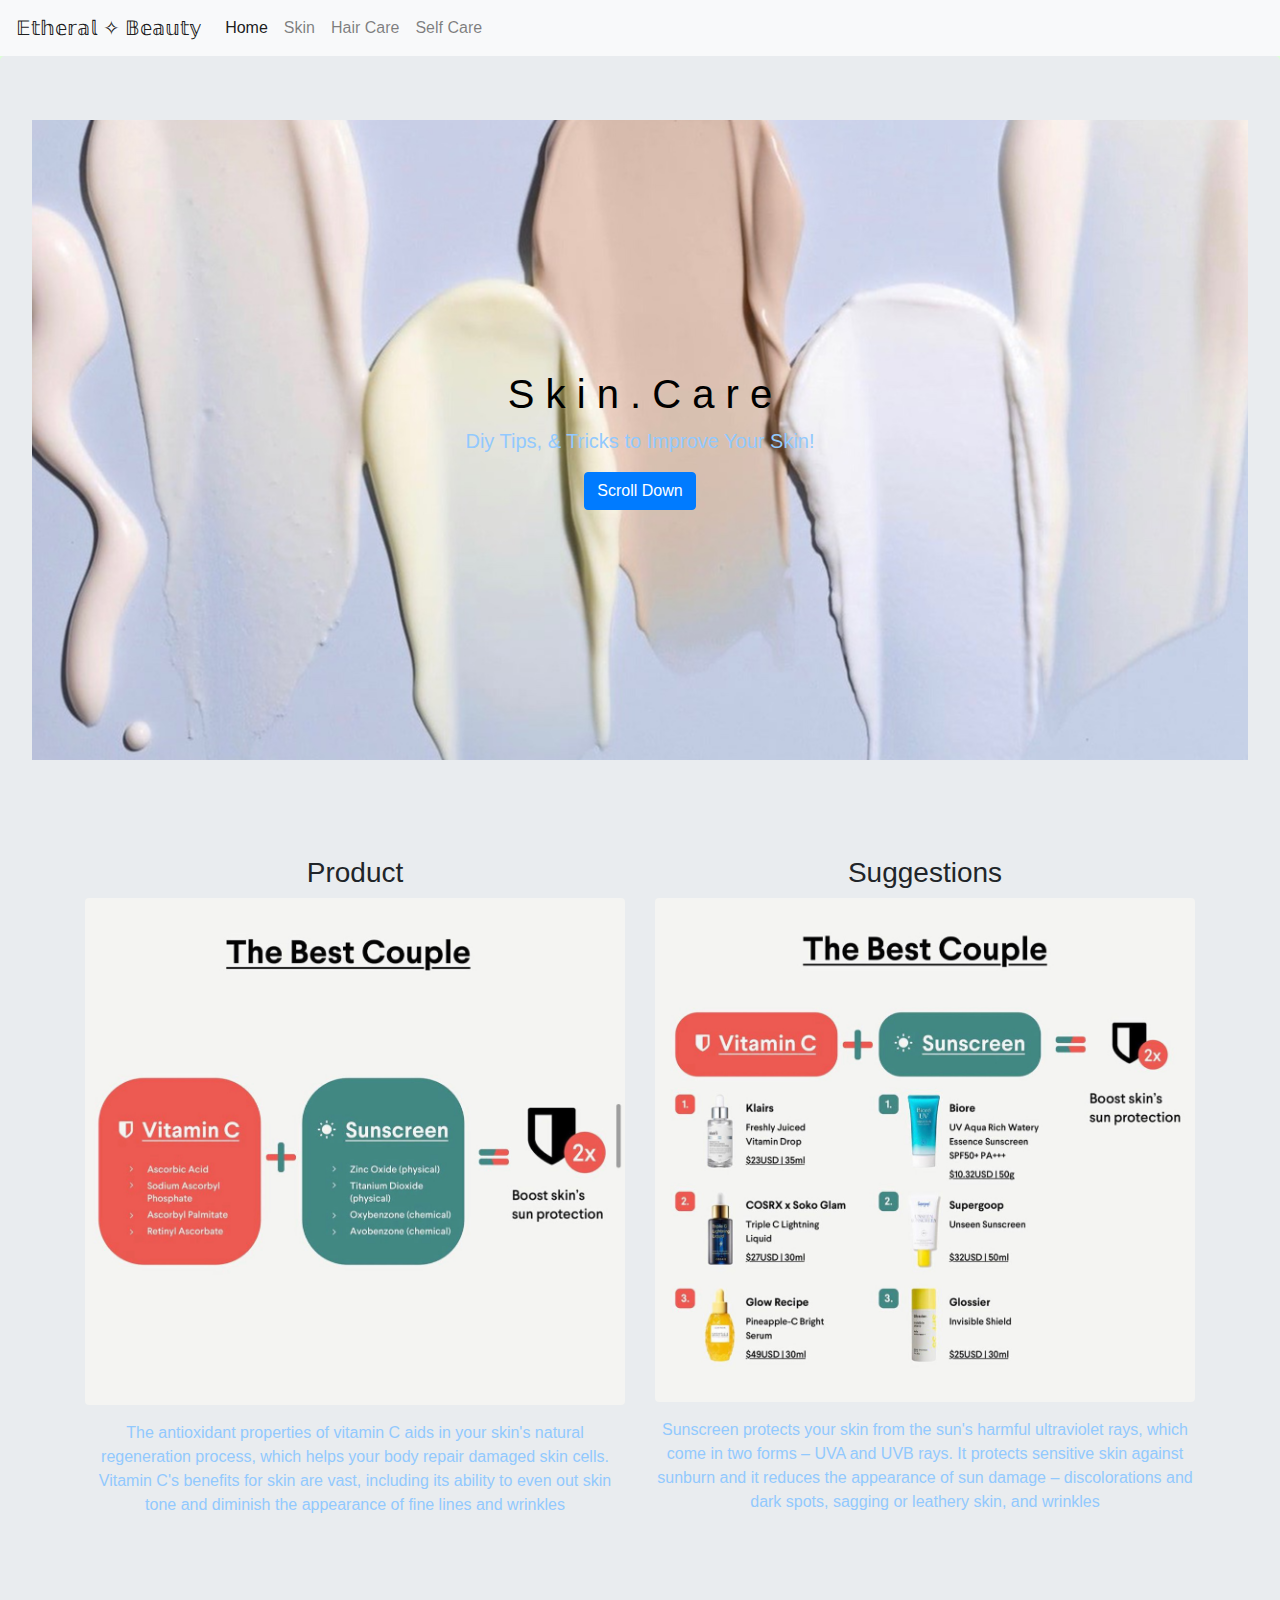
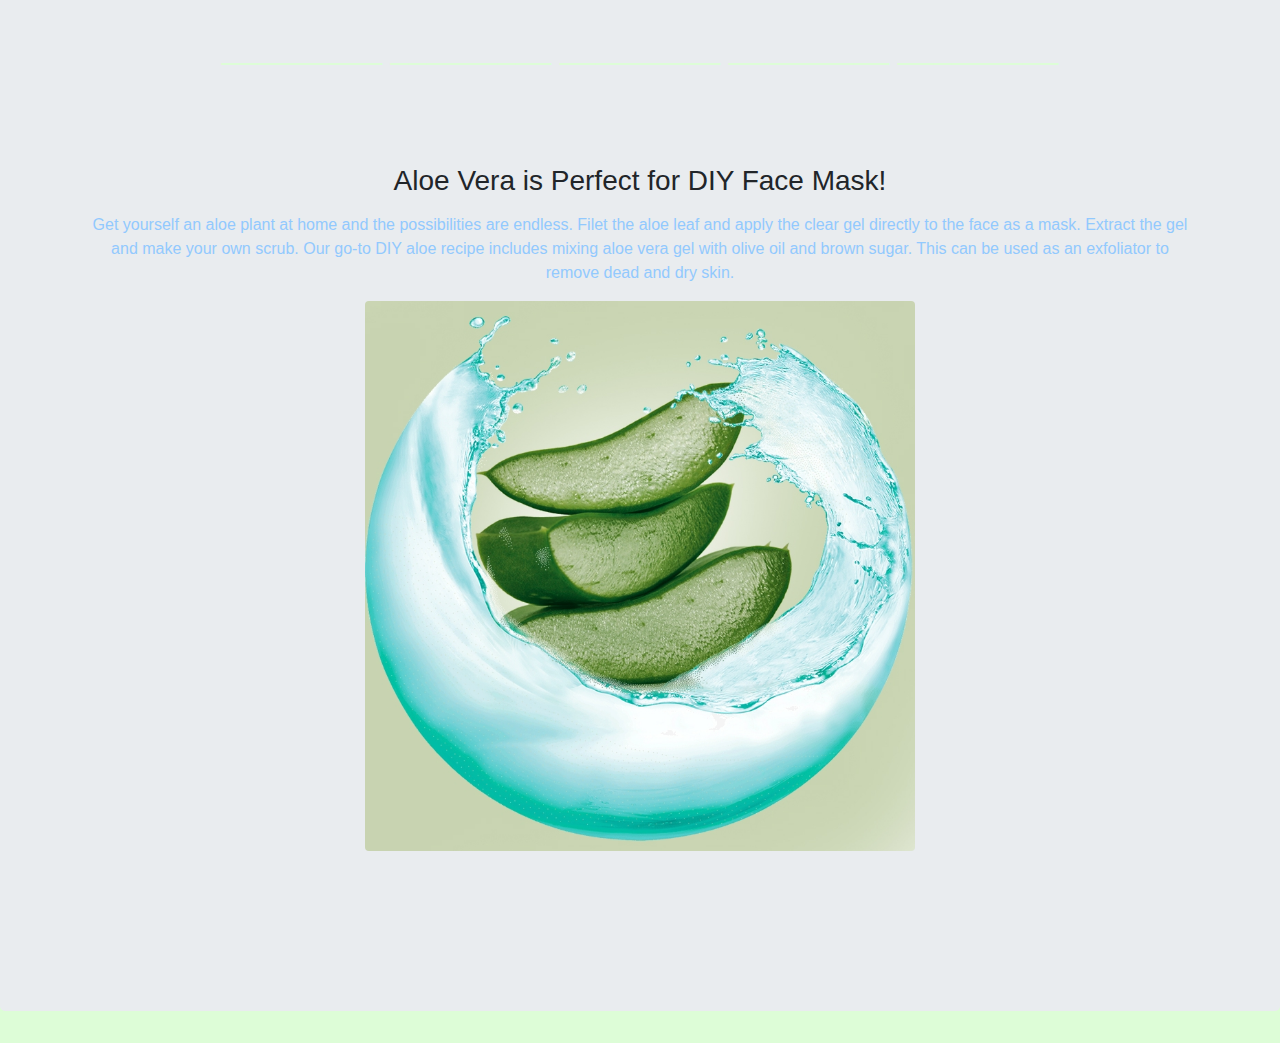
<file: Etheral-beauty/Skin.html>
<!DOCTYPE html>
<html lang="en">
<head>
  <meta charset="UTF-8">
  <meta name="viewport" content="width=device-width, initial-scale=1.0">
  <meta http-equiv="X-UA-Compatible" content="ie=edge">
  <title>𝔼𝕥𝕙𝕖𝕣𝕒𝕝 ✧ 𝔹𝕖𝕒𝕦𝕥𝕪</title>

  <!-- BOOTSTRAP -->
    <link rel="stylesheet" href="https://stackpath.bootstrapcdn.com/bootstrap/4.3.1/css/bootstrap.min.css">
    <!-- BOOTSTRAP THEME -->
    <link rel="stylesheet" href="https://bootswatch.com/4/cyborg/bootstrap.min.css">
    <!-- CUSTOM STYLES -->
    <link rel="stylesheet" href="skin.css">
</head>


<body style = "background: #DDFDD7 ">
<body>


  <!-- NAVBAR -->
   <nav class="navbar navbar-expand navbar-light bg-light">
     <a class="navbar-brand" href="index.html">𝔼𝕥𝕙𝕖𝕣𝕒𝕝 ✧ 𝔹𝕖𝕒𝕦𝕥𝕪</a>
     <div class="navbar-nav">
       <a class="nav-item nav-link active" href="#">Home <span class="sr-only">(current)</span></a>
       <a class="nav-item nav-link" href="skin.html">Skin</a>
       <a class="nav-item nav-link" href="Hair.html">Hair Care</a>
       <a class="nav-item nav-link" href="selfcare.html">Self Care</a>
     </div>
   </nav>

  <!-- HERO -->
    <div class="jumbotron text-center">
    <div class="hero-background-img">
      <h1>S k i n  .  C a r e</h1>
      <p class="lead"> Diy Tips, & Tricks to Improve Your Skin!</p>
      <a href="skin.html" class="btn btn-primary">Scroll Down</a>
    </div>

  <div class="container mb-5 mt-5 pb-5 pt-5">
      <div class="row">
          <div class="col-lg-6">
            <center>
            <h3>Product </h3>
            <img src="IMG_5755.jpeg" class="img-fluid rounded" width="950px" height="950px" border="3">
            <p class="lead"></p>
            <p> The antioxidant properties of vitamin C aids in your skin's natural regeneration process, which helps your body repair damaged skin cells. Vitamin C's benefits for skin are vast, including its ability to even out skin tone and diminish the appearance of fine lines and wrinkles </p>
            </center>
          </div>
          <div class="col-lg-6">
            <center>
            <h3>Suggestions</h3>
            <img src="IMG_5756.jpeg" class="img-fluid rounded" width="600px" height="600px">
            <p class="lead"></p>
            <p>Sunscreen protects your skin from the sun's harmful ultraviolet rays, which come in two forms – UVA and UVB rays. It protects sensitive skin against sunburn and it reduces the appearance of sun damage – discolorations and dark spots, sagging or leathery skin, and wrinkles</p>
            </center>
          </div>
      </div>
    </div>
<h2>_________ _________  _________ _________  _________ </h2>
    <div class="container mb-5 mt-5 pb-5 pt-5">
        <div class="row">
            <div class="col-lg-12">
              <center>
              <h3>Aloe Vera is Perfect for DIY Face Mask!</h3>
              <p class="lead"></p>
              <p>Get yourself an aloe plant at home and the possibilities are endless. Filet the aloe leaf and apply the clear gel directly to the face as a mask. Extract the gel and make your own scrub. Our go-to DIY aloe recipe includes mixing aloe vera gel with olive oil and brown sugar. This can be used as an exfoliator to remove dead and dry skin.</p>
               <img src="aloe.jpeg" class="img-fluid rounded" width="550px" height="550px" border="3">
              </center>
            </div>


</body>
</html>
</file>
<file: styles.css>
body {
  color:#D9F5FF;
}

h1 {
  color: white;
}
h2 {
  color: #DDFDD7;
}
.navbar {
  padding 1rem;
  background-color: #DDFDD7;
  text-align: right;
}

.btn-primary:hover {
  background-color: #D9F5FF;
  color: white;
}
.hero-background-img {
  background-image: url("1184539.jpg");
  background-repeat: no-repeat;
  background-size: auto;
  background-position: center;
  top: 0;
  left: 0;
  right: 0;
  bottom: 0;
  z-index: 0;
  opacity: 2;
  padding-top:250px;
  padding-bottom:250px;
  border-width: small;
}
</file>
<file: skin.css>
h1 {
  color: black;
}

h2 {
  color: #DDFDD7;
}

p {
  color: #92C9FE;
  text-emphasis: bold;
}

.hero-background-img {
  background-image: url("IMG_5753.jpeg");
  background-repeat: no-repeat;
  background-size: auto;
  background-position: center;
  text: black;
  top: 0;
  left: 0;
  right: 0;
  bottom: 0;
  z-index: 0;
  opacity: 2;
  padding-top:250px;
  padding-bottom:250px;
  border-width: small;
}
</file>
<file: Etheral-beauty/hair.css>
h1 {
  color: #DDFDD7;
}

h3 {
  color: #F7FBAF;
}
.hero-background-img {
  background-image: url("IMG_5758.jpeg");
  background-repeat: no-repeat;
  background-size: cover;
  background-position: center;
  text: black;
  top: 0;
  left: 0;
  right: 0;
  bottom: 0;
  z-index: 0;
  opacity: 2;
  padding-top:250px;
  padding-bottom:250px;
  border-width: small;
}
</file>
<file: Etheral-beauty/styles.css>
body {
  color:#D9F5FF;
}

h1 {
  color: white;
}
h2 {
  color: #DDFDD7;
}
.navbar {
  padding 1rem;
  background-color: #DDFDD7;
  text-align: right;
}

.btn-primary:hover {
  background-color: #D9F5FF;
  color: white;
}
.hero-background-img {
  background-image: url("1184539.jpg");
  background-repeat: no-repeat;
  background-size: auto;
  background-position: center;
  top: 0;
  left: 0;
  right: 0;
  bottom: 0;
  z-index: 0;
  opacity: 2;
  padding-top:250px;
  padding-bottom:250px;
  border-width: small;
}
</file>
<file: Etheral-beauty/skin.css>
h1 {
  color: black;
}

h2 {
  color: #DDFDD7;
}

p {
  color: #92C9FE;
  text-emphasis: bold;
}

.hero-background-img {
  background-image: url("IMG_5753.jpeg");
  background-repeat: no-repeat;
  background-size: auto;
  background-position: center;
  text: black;
  top: 0;
  left: 0;
  right: 0;
  bottom: 0;
  z-index: 0;
  opacity: 2;
  padding-top:250px;
  padding-bottom:250px;
  border-width: small;
}
</file>
